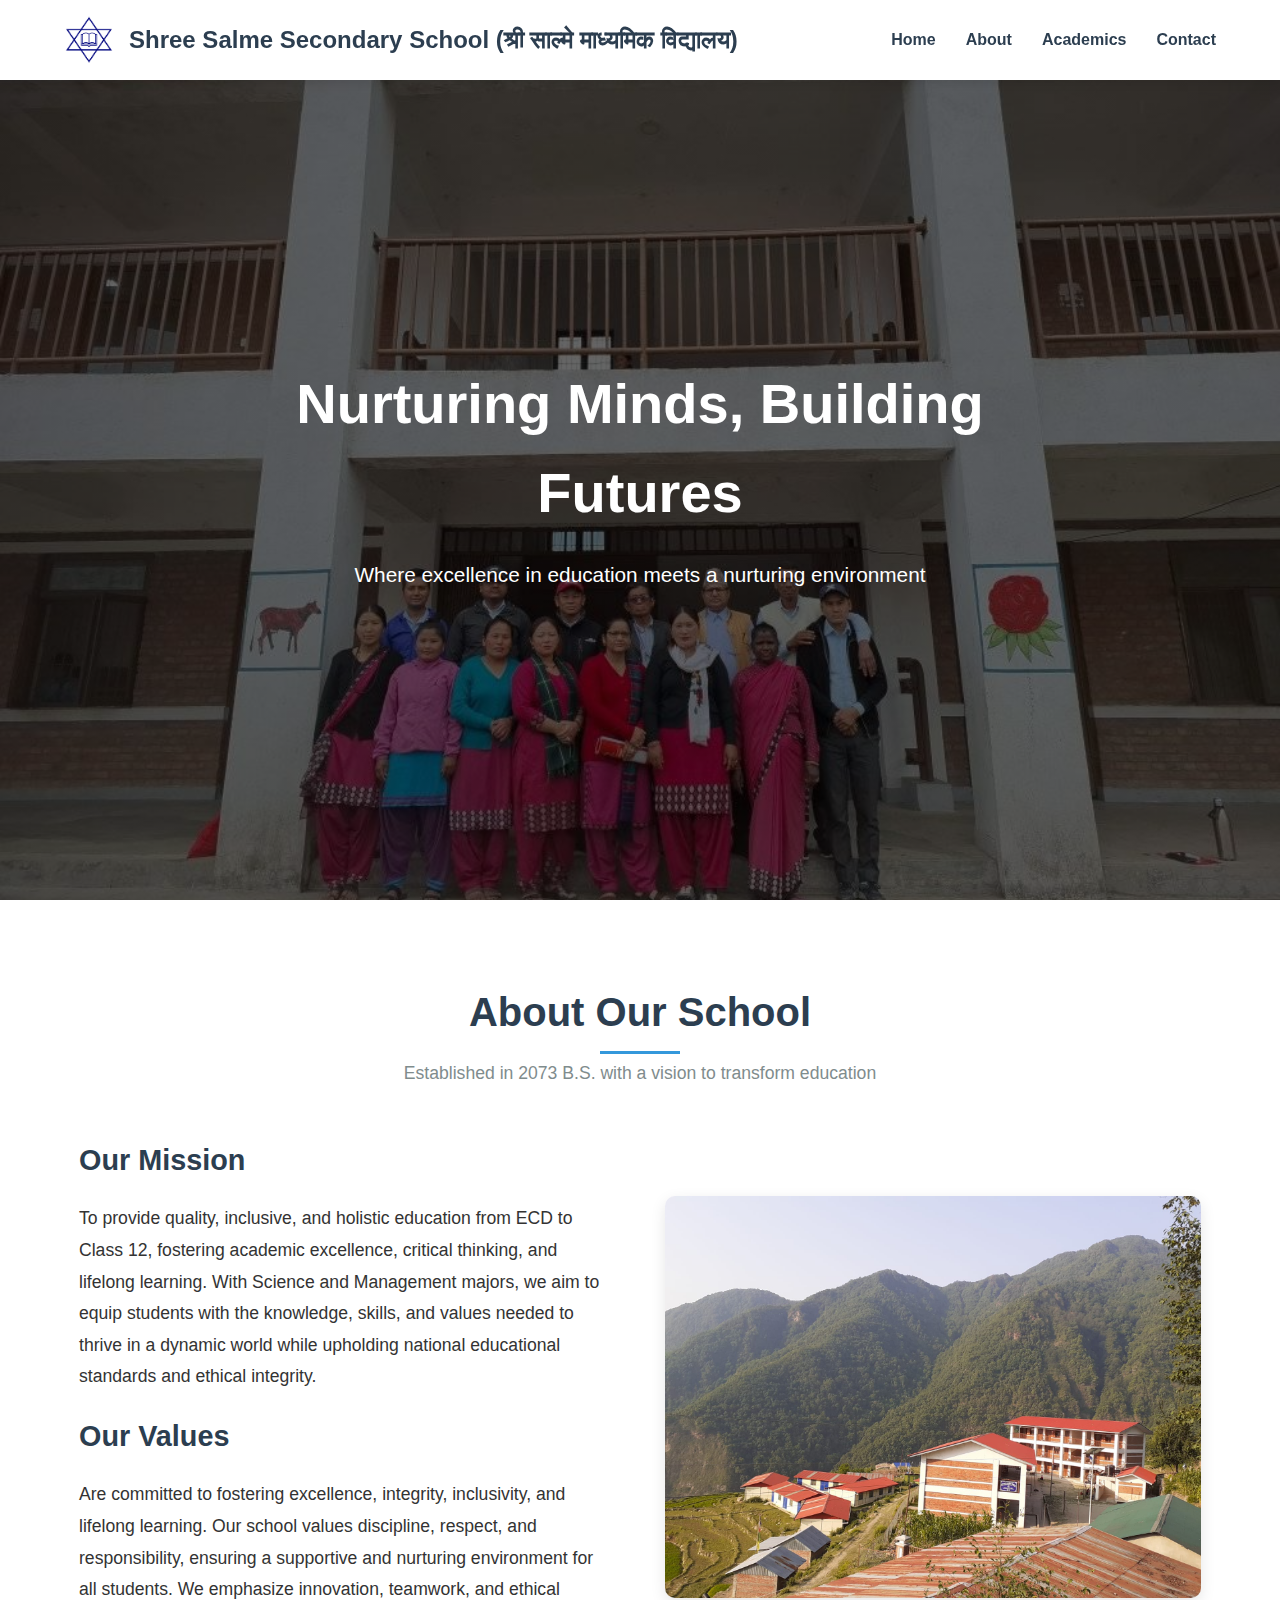
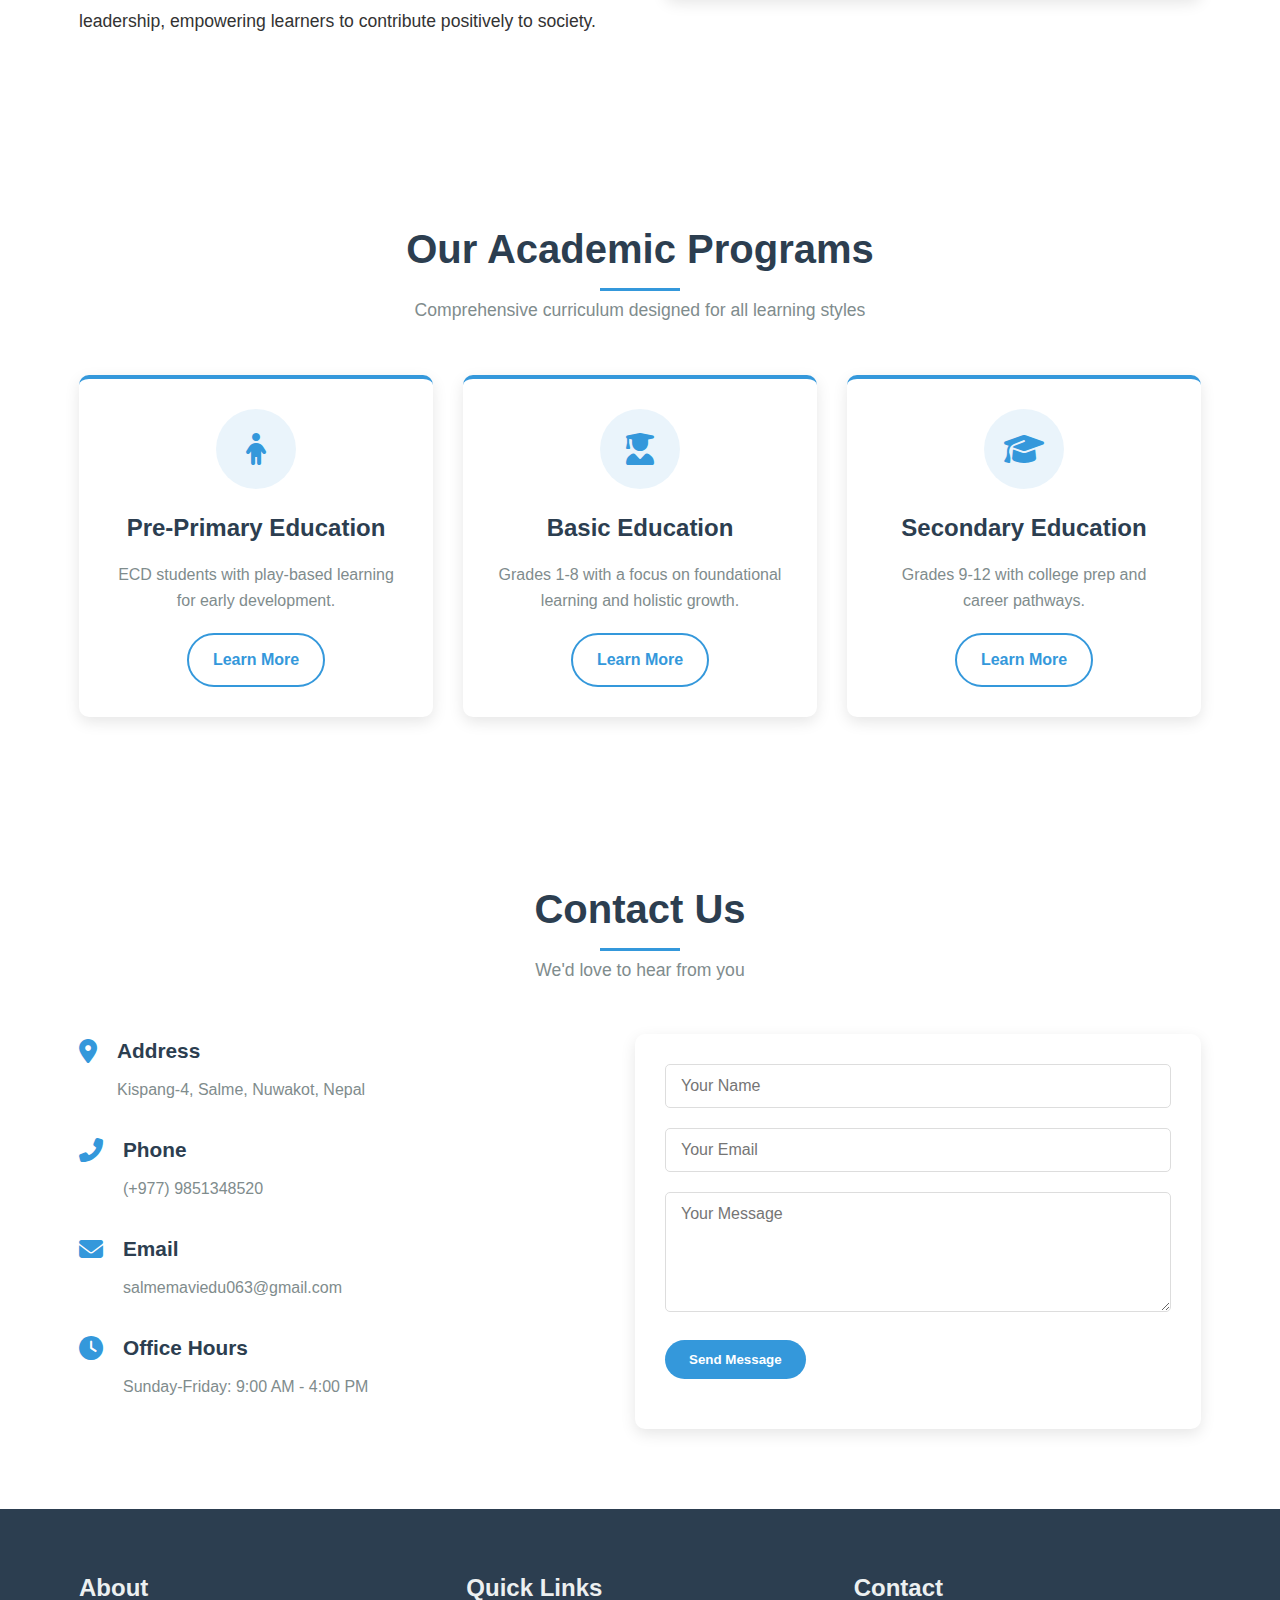
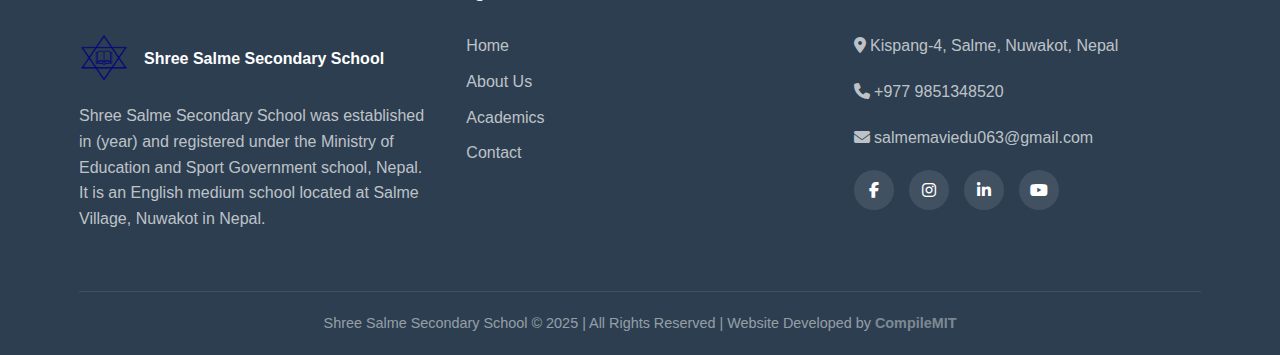
<file: index.html>
<!DOCTYPE html>
<html lang="en">
<head>
    <meta charset="UTF-8">
    <meta name="viewport" content="width=device-width, initial-scale=1.0">
    <title>Shree Salme Secondary School</title>
    <link rel="stylesheet" href="https://cdnjs.cloudflare.com/ajax/libs/font-awesome/6.4.0/css/all.min.css">
    <link rel="stylesheet" href="styles.css">
    <link rel="icon" type="image/png" href="img/logo.png">
</head>
<body>
    <!-- Header/Navigation -->
    <header class="header">
        <div class="container">
            <div class="logo">
                <img src="img/logo.png" alt="School Logo">
                <h1>Shree Salme Secondary School (श्री साल्मे माध्यमिक विद्यालय) </h1>
            </div>
            <nav class="nav">
                <ul class="nav-list">
                    <li><a href="#home">Home</a></li>
                    <li><a href="#about">About</a></li>
                    <li><a href="#academics">Academics</a></li>
                    <li><a href="#contact">Contact</a></li>
                </ul>
                <div class="hamburger">
                    <span></span>
                    <span></span>
                    <span></span>
                </div>
            </nav>
        </div>
    </header>

    <!-- Hero Section -->
    <section class="hero" id="home">
        <div class="hero-content">
            <h2>Nurturing Minds, Building Futures</h2>
            <p>Where excellence in education meets a nurturing environment</p>
        </div>
    </section>

    <!-- About Section -->
    <section class="about section-padding" id="about">
        <div class="container">
            <div class="section-header">
                <h2>About Our School</h2>
                <p>Established in 2073 B.S. with a vision to transform education</p>
            </div>
            <div class="about-content">
                <div class="about-text">
                    <h3>Our Mission</h3>
                    <p>To provide quality, inclusive, and holistic education from ECD to Class 12, fostering academic excellence, critical thinking, and lifelong learning. With Science and Management majors, we aim to equip students with the knowledge, skills, and values needed to thrive in a dynamic world while upholding national educational standards and ethical integrity.</p>
                    <div class="about-text">
                        <h3>Our Values</h3>
                        <p>Are committed to fostering excellence, integrity, inclusivity, and lifelong learning. Our school values discipline, respect, and responsibility, ensuring a supportive and nurturing environment for all students. We emphasize innovation, teamwork, and ethical leadership, empowering learners to contribute positively to society.</p>
                        
                    </div>
                </div>
                
                <div class="about-image">
                    <img src="img/school building.jpg" alt="School Building">
                </div>
            </div>
        </div>
    </section>

    <!-- Academics Section -->
    <section class="academics section-padding" id="academics">
        <div class="container">
            <div class="section-header">
                <h2>Our Academic Programs</h2>
                <p>Comprehensive curriculum designed for all learning styles</p>
            </div>
            <div class="programs-grid">
                <div class="program-card">
                    <div class="program-icon">
                        <i class="fas fa-child"></i>
                    </div>
                    <h3>Pre-Primary Education</h3>
                    <p>ECD students with play-based learning for early development.</p>
                    <a href="pre-primary.html" class="btn btn-outline">Learn More</a>
                </div>
                <div class="program-card">
                    <div class="program-icon">
                        <i class="fas fa-user-graduate"></i>
                    </div>
                    <h3>Basic Education</h3>
                    <p>Grades 1-8 with a focus on foundational learning and holistic growth.</p>
                    <a href="basicedu.html" class="btn btn-outline">Learn More</a>
                </div>
                <div class="program-card">
                    <div class="program-icon">
                        <i class="fas fa-graduation-cap"></i>
                    </div>
                    <h3>Secondary Education</h3>
                    <p>Grades 9-12 with college prep and career pathways.</p>
                    <a href="secondaryedu.html" class="btn btn-outline">Learn More</a>
                </div>
            </div>
        </div>
        
    </section>

    <!-- Contact Section -->
    <section class="contact section-padding" id="contact">
        <div class="container">
            <div class="section-header">
                <h2>Contact Us</h2>
                <p>We'd love to hear from you</p>
            </div>
            <div class="contact-content">
                <div class="contact-info">
                    <div class="info-item">
                        <i class="fas fa-map-marker-alt"></i>
                        <div>
                            <h3>Address</h3>
                            <p>Kispang-4, Salme, Nuwakot, Nepal</p>
                        </div>
                    </div>
                    <div class="info-item">
                        <i class="fas fa-phone-alt"></i>
                        <div>
                            <h3>Phone</h3>
                            <p>(+977) 9851348520 </p>
                        </div>
                    </div>
                    <div class="info-item">
                        <i class="fas fa-envelope"></i>
                        <div>
                            <h3>Email</h3>
                            <p>salmemaviedu063@gmail.com</p>
                        </div>
                    </div>
                    <div class="info-item">
                        <i class="fas fa-clock"></i>
                        <div>
                            <h3>Office Hours</h3>
                            <p>Sunday-Friday: 9:00 AM - 4:00 PM</p>
                        </div>
                    </div>
                </div>
                <div class="contact-form">
                    <form id="schoolContactForm" action="https://formsubmit.co/sangampandey.in@gmail.com" method="POST">
                        <div class="form-group">
                            <input type="text" id="name" placeholder="Your Name" required>
                        </div>
                        <div class="form-group">
                            <input type="email" id="email" placeholder="Your Email" required>
                        </div>
                        <div class="form-group">
                            <textarea id="message" rows="5" placeholder="Your Message" required></textarea>
                        </div>
                        <button type="submit" class="btn btn-primary">Send Message</button>
                    </form>
                </div>
            </div>
        </div>
    </section>

    <!-- Footer -->
    <footer class="footer">
        <div class="container">
            <div class="footer-content">
                <div class="footer-about">
                    <h2>About</h2><br>
                    <div class="logo">
                        <img src="img/logo.png" alt="School Logo">
                        <h4>Shree Salme Secondary School</h4>
                    </div>
                    <p>Shree Salme Secondary School was established in (year) and registered under the Ministry of Education and Sport Government school, Nepal. It is an English medium school located at Salme Village, Nuwakot in Nepal.</p>
                </div>
                <div class="footer-links">
                    <h2>Quick Links</h2><br>
                    <ul>
                        <li><a href="#home">Home</a></li>
                        <li><a href="#about">About Us</a></li>
                        <li><a href="#academics">Academics</a></li>
                        <li><a href="#contact">Contact</a></li>
                    </ul>
                </div>
                
                <div class="footer-about">
                    <h2>Contact</h2><br>
                    <div class="text">
                        <a href="https://maps.app.goo.gl/MGfnGiFA3TENCZ4X8" target="_blank">
                          <p>
                            <i class="fas fa-map-marker-alt"></i> 
                            <span>Kispang-4, Salme, Nuwakot, Nepal</span>
                          </p>
                        </a>
                        <a href="tel:+977 9851348520" target="_blank">
                          <p>
                            <i class="fas fa-phone"></i>
                            <span>+977 9851348520</span>
                          </p>
                        </a>
                        
                        <a href="mailto:salmemaviedu063@gmail.com" target="_blank">
                          <p><i class="fas fa-envelope"></i>
                            <span>salmemaviedu063@gmail.com</span>
                          </p>
                        </a>
                        
                      </div>
                    
                    <div class="social-links">
                        <a href="https://www.facebook.com/profile.php?id=100094973591242"><i class="fab fa-facebook-f"></i></a>
                        <a href="#"><i class="fab fa-instagram"></i></a>
                        <a href="#"><i class="fab fa-linkedin-in"></i></a>
                        <a href="#"><i class="fab fa-youtube"></i></a>
                    </div>
                </div>
        </div>
        <div class="footer-bottom" >
            <p> Shree Salme Secondary School &copy; 2025 | All Rights Reserved | Website Developed by <a href="https://www.linkedin.com/company/compilemit/" class="CompileMIT"><b>CompileMIT</b></a></p>
        </div>
    </footer>
    
    <script src="script.js"></script>
</body>
</html>
</file>
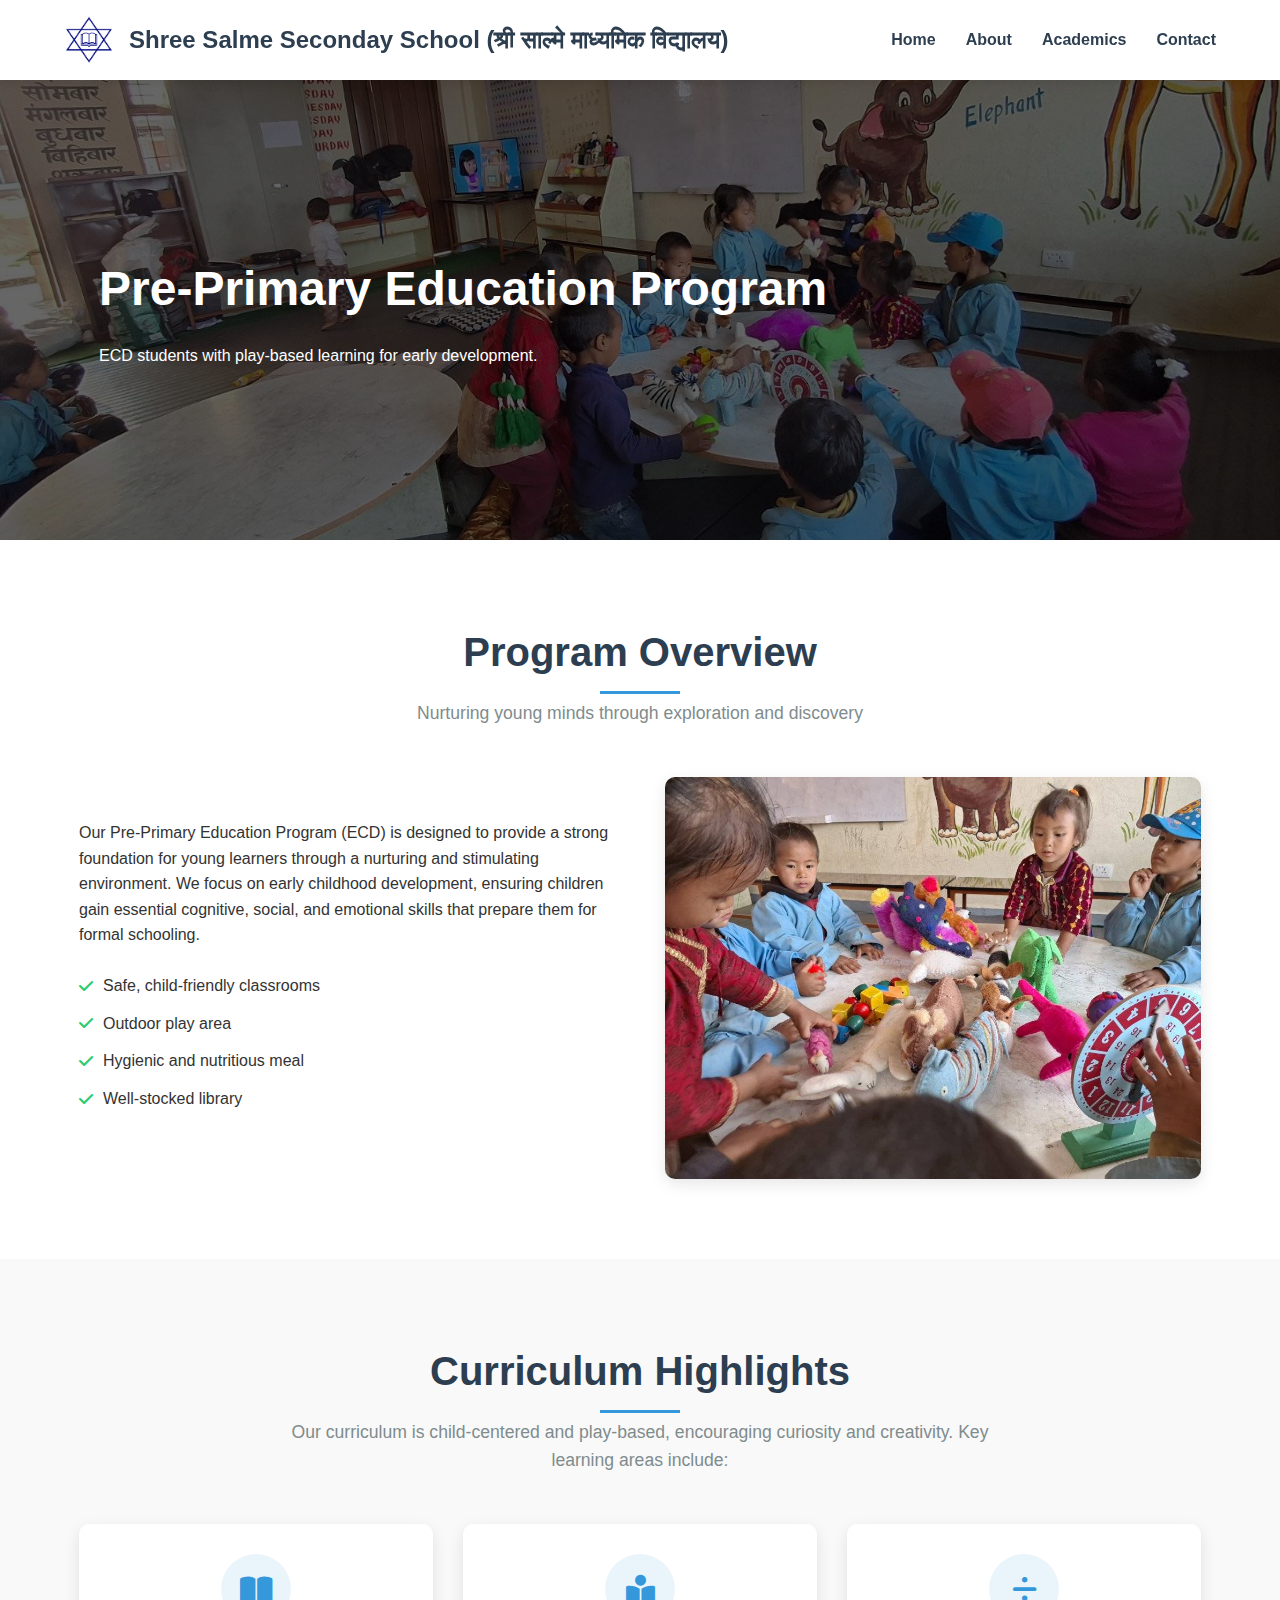
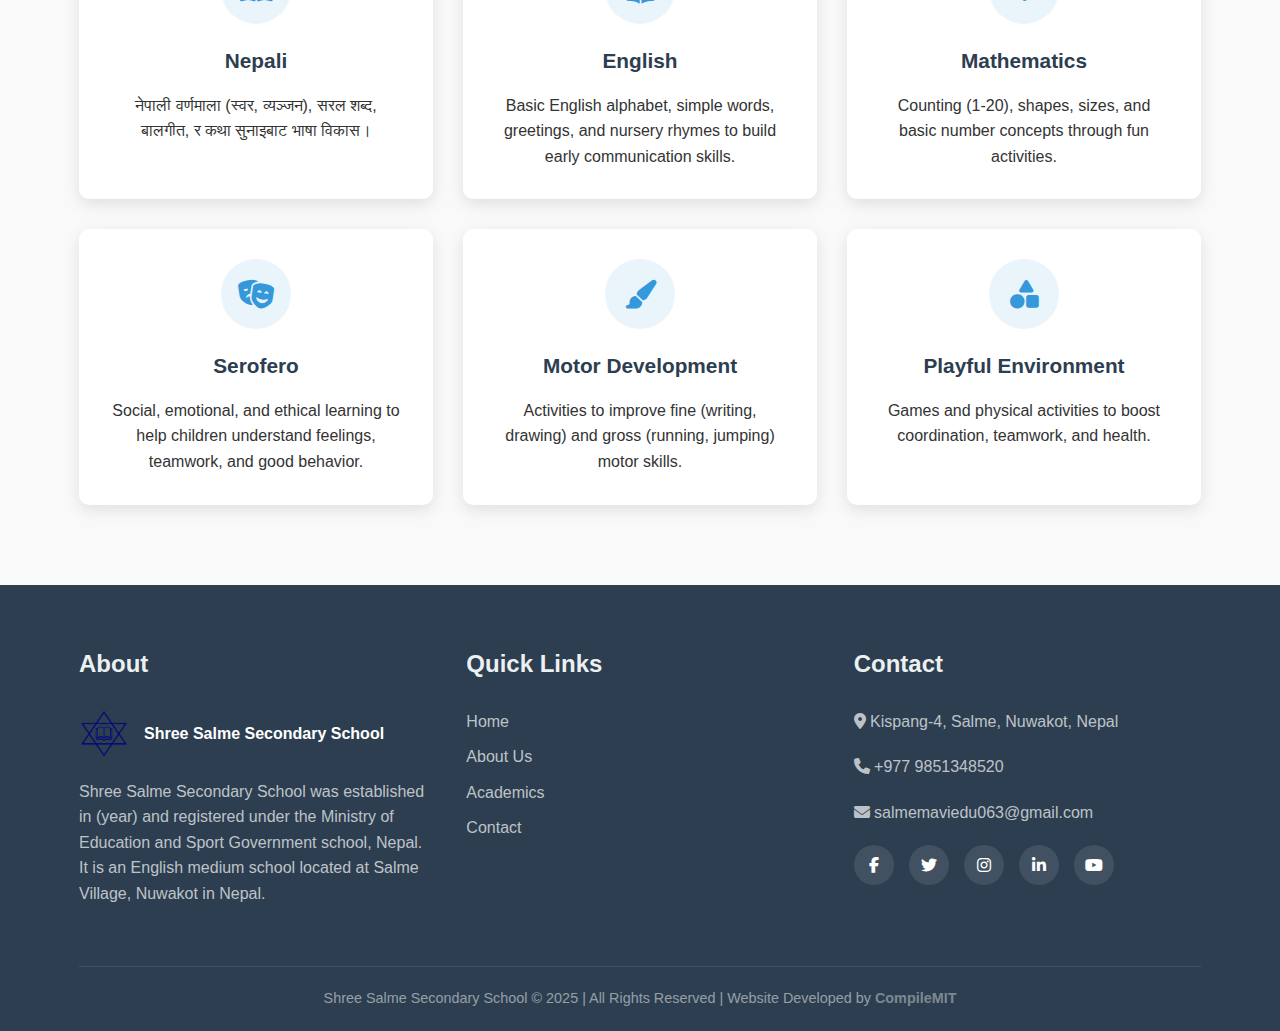
<file: pre-primary.html>
<!DOCTYPE html>
<html lang="en">
<head>
    <meta charset="UTF-8">
    <meta name="viewport" content="width=device-width, initial-scale=1.0">
    <title>Pre-Primary Education Program | Shree Salme Secondary School</title>
    <link rel="stylesheet" href="https://cdnjs.cloudflare.com/ajax/libs/font-awesome/6.4.0/css/all.min.css">
    <link rel="stylesheet" href="styles.css">
    <link rel="icon" type="image/png" href="img/logo.png">
</head>
<body>
    <!-- Reuse the same header from index.html -->
    <header class="header">
        <div class="container">
            <div class="logo">
                <img src="img/logo.png" alt="School Logo">
                <h1>Shree Salme Seconday School (श्री साल्मे माध्यमिक विद्यालय)</h1>
            </div>
            <nav class="nav">
                <ul class="nav-list">
                    <li><a href="index.html">Home</a></li>
                    <li><a href="index.html#about">About</a></li>
                    <li><a href="index.html#academics">Academics</a></li>
                    <li><a href="index.html#contact">Contact</a></li>
                </ul>
                <div class="hamburger">
                    <span></span>
                    <span></span>
                    <span></span>
                </div>
            </nav>
        </div>
    </header>

    <!-- Program Hero Section -->
    <section class="program-hero" style="background: linear-gradient(rgba(0, 0, 0, 0.6), rgba(0, 0, 0, 0.6)), url('img/pre-primary-cover.jpg') no-repeat center center/cover;">
        <div class="container">
            <div class="hero-content">
                <h1>Pre-Primary Education Program</h1>
                <p>ECD students with play-based learning for early development.</p>
            </div>
        </div>
    </section>

    <!-- Program Overview -->
    <section class="program-overview section-padding">
        <div class="container">
            <div class="section-header">
                <h2>Program Overview</h2>
                <p>Nurturing young minds through exploration and discovery</p>
            </div>
            <div class="overview-content">
                <div class="overview-text">
                    <p>Our Pre-Primary Education Program (ECD) is designed to provide a strong foundation for young learners through a nurturing and stimulating environment. We focus on early childhood development, ensuring children gain essential cognitive, social, and emotional skills that prepare them for formal schooling.</p>
                    <ul class="features-list">
                        <li><i class="fas fa-check"></i> Safe, child-friendly classrooms</li>
                        <li><i class="fas fa-check"></i> Outdoor play area</li>
                        <li><i class="fas fa-check"></i> Hygienic and nutritious meal</li>
                        <li><i class="fas fa-check"></i> Well-stocked library</li>
                    </ul>
                    
                </div>
                <div class="overview-image">
                    <img src="img/ECD-Students-Learning.jpg" alt="ECD Students Learning">
                </div>
            </div>
        </div>
    </section>

    <!-- Curriculum Highlights -->
    <section class="curriculum section-padding" style="background-color: #f9f9f9;">
        <div class="container">
            <div class="section-header">
                <h2>Curriculum Highlights</h2>
                <p>Our curriculum is child-centered and play-based, encouraging curiosity and creativity. Key learning areas include:</p>
            </div>
            <div class="curriculum-grid">
                <div class="curriculum-card">
                    <div class="card-icon">
                        <i class="fas fa-book-open"></i>
                    </div>
                    <h3>Nepali</h3>
                    <p>नेपाली वर्णमाला (स्वर, व्यञ्जन), सरल शब्द, बालगीत, र कथा सुनाइबाट भाषा विकास।</p>
                </div>
                <div class="curriculum-card">
                    <div class="card-icon">
                        <i class="fas fa-book-reader"></i>
                    </div>
                    <h3>English</h3>
                    <p>Basic English alphabet, simple words, greetings, and nursery rhymes to build early communication skills.</p>
                </div>
                <div class="curriculum-card">
                    <div class="card-icon">
                        <i class="fas fa-divide"></i>
                    </div>
                    <h3>Mathematics</h3>
                    <p>Counting (1-20), shapes, sizes, and basic number concepts through fun activities.</p>
                </div>
                <div class="curriculum-card">
                    <div class="card-icon">
                        <i class="fas fa-theater-masks"></i>
                    </div>
                    <h3>Serofero </h3>
                    <p>Social, emotional, and ethical learning to help children understand feelings, teamwork, and good behavior.</p>
                </div>
                <div class="curriculum-card">
                    <div class="card-icon">
                        <i class="fas fa-paint-brush"></i>
                    </div>
                    <h3>Motor Development</h3>
                    <p> Activities to improve fine (writing, drawing) and gross (running, jumping) motor skills.</p>
                </div>
                <div class="curriculum-card">
                    <div class="card-icon">
                        <i class="fas fa-shapes"></i>
                    </div>
                    <h3>Playful Environment</h3>
                    <p> Games and physical activities to boost coordination, teamwork, and health.</p>
                </div>
            </div>
        </div>
    </section>

  
    
    <!-- Reuse the same footer from index.html -->
    <!-- Footer -->
    <footer class="footer">
        <div class="container">
            <div class="footer-content">
                <div class="footer-about">
                    <h2>About</h2><br>
                    <div class="logo">
                        <img src="img/logo.png" alt="School Logo">
                        <h4>Shree Salme Secondary School </h4>
                    </div>
                    <p>Shree Salme Secondary School was established in (year) and registered under the Ministry of Education and Sport Government school, Nepal. It is an English medium school located at Salme Village, Nuwakot in Nepal.</p>
                </div>
                <div class="footer-links">
                    <h2>Quick Links</h2><br>
                    <ul>
                        <li><a href="#home">Home</a></li>
                        <li><a href="#about">About Us</a></li>
                        <li><a href="#academics">Academics</a></li>
                        <li><a href="#contact">Contact</a></li>
                    </ul>
                </div>
                
                <div class="footer-about">
                    <h2>Contact</h2><br>
                    <div class="text">
                        <a href="https://maps.app.goo.gl/MGfnGiFA3TENCZ4X8" target="_blank">
                          <p>
                            <i class="fas fa-map-marker-alt"></i> 
                            <span>Kispang-4, Salme, Nuwakot, Nepal</span>
                          </p>
                        </a>
                        <a href="tel:+977 9851348520" target="_blank">
                          <p>
                            <i class="fas fa-phone"></i>
                            <span>+977 9851348520</span>
                          </p>
                        </a>
                        
                        <a href="mailto:salmemaviedu063@gmail.com" target="_blank">
                          <p><i class="fas fa-envelope"></i>
                            <span>salmemaviedu063@gmail.com</span>
                          </p>
                        </a>
                        
                      </div>
                    
                    <div class="social-links">
                        <a href="https://www.facebook.com/profile.php?id=100094973591242"><i class="fab fa-facebook-f"></i></a>
                        <a href="#"><i class="fab fa-twitter"></i></a>
                        <a href="#"><i class="fab fa-instagram"></i></a>
                        <a href="#"><i class="fab fa-linkedin-in"></i></a>
                        <a href="#"><i class="fab fa-youtube"></i></a>
                    </div>
                </div>
        </div>
        <div class="footer-bottom">
            <p> Shree Salme Secondary School &copy; 2025 | All Rights Reserved | Website Developed by <a href="https://www.linkedin.com/company/compilemit/" class="CompileMIT"><b>CompileMIT</b></a></p>
        </div>
    </footer>

    <script src="script.js"></script>
</body>
</html>
</file>
<file: styles.css>
/* Global Styles */
:root {
    --primary-color: #3498db;
    --secondary-color: #2ecc71;
    --dark-color: #2c3e50;
    --light-color: #ecf0f1;
    --accent-color: #e74c3c;
    --text-color: #333;
    --text-light: #7f8c8d;
    --white: #fff;
    --shadow: 0 5px 15px rgba(0, 0, 0, 0.1);
    --transition: all 0.3s ease;
}

* {
    margin: 0;
    padding: 0;
    box-sizing: border-box;
}

body {
    font-family: 'Segoe UI', Tahoma, Geneva, Verdana, sans-serif;
    line-height: 1.6;
    color: var(--text-color);
    background-color: var(--white);
    overflow-x: hidden;
}

a {
    text-decoration: none;
    color: inherit;
}

ul {
    list-style: none;
}

img {
    max-width: 100%;
    height: auto;
}

.container {
    width: 90%;
    max-width: 1200px;
    margin: 0 auto;
    padding: 0 15px;
}

.btn {
    display: inline-block;
    padding: 12px 24px;
    border-radius: 30px;
    font-weight: 600;
    text-align: center;
    cursor: pointer;
    transition: var(--transition);
    border: none;
}

.btn-primary {
    background-color: var(--primary-color);
    color: var(--white);
}

.btn-primary:hover {
    background-color: #2980b9;
    transform: translateY(-3px);
    box-shadow: var(--shadow);
}

.btn-secondary {
    background-color: var(--secondary-color);
    color: var(--white);
}

.btn-secondary:hover {
    background-color: #27ae60;
    transform: translateY(-3px);
    box-shadow: var(--shadow);
}

.btn-outline {
    background-color: transparent;
    border: 2px solid var(--primary-color);
    color: var(--primary-color);
}

.btn-outline:hover {
    background-color: var(--primary-color);
    color: var(--white);
    transform: translateY(-3px);
}

.btn-small {
    padding: 8px 16px;
    font-size: 0.9rem;
}

.section-padding {
    padding: 80px 0;
}

.section-header {
    text-align: center;
    margin-bottom: 50px;
}

.section-header h2 {
    font-size: 2.5rem;
    color: var(--dark-color);
    margin-bottom: 15px;
    position: relative;
    display: inline-block;
}

.section-header h2::after {
    content: '';
    position: absolute;
    bottom: -10px;
    left: 50%;
    transform: translateX(-50%);
    width: 80px;
    height: 3px;
    background-color: var(--primary-color);
}

.section-header p {
    color: var(--text-light);
    font-size: 1.1rem;
    max-width: 700px;
    margin: 0 auto;
}

/* Header Styles */
.header {
    position: fixed;
    top: 0;
    left: 0;
    width: 100%;
    z-index: 1000;
    background-color: var(--white);
    box-shadow: 0 2px 10px rgba(0, 0, 0, 0.1);
    transition: var(--transition);
}

.header.scrolled {
    background-color: rgba(255, 255, 255, 0.95);
    box-shadow: 0 5px 20px rgba(0, 0, 0, 0.1);
}

.header .container {
    display: flex;
    justify-content: space-between;
    align-items: center;
    padding: 15px 0;
}

.logo {
    display: flex;
    align-items: center;
    gap: 15px;
}

.logo img {
    height: 50px;
    width: auto;
}

.logo h1 {
    font-size: 1.5rem;
    color: var(--dark-color);
    font-weight: 700;
}

.nav-list {
    display: flex;
    gap: 30px;
}

.nav-list li a {
    font-weight: 600;
    color: var(--dark-color);
    transition: var(--transition);
    position: relative;
}

.nav-list li a::after {
    content: '';
    position: absolute;
    bottom: -5px;
    left: 0;
    width: 0;
    height: 2px;
    background-color: var(--primary-color);
    transition: var(--transition);
}

.nav-list li a:hover::after {
    width: 100%;
}

.nav-list li a:hover {
    color: var(--primary-color);
}

.hamburger {
    display: none;
    cursor: pointer;
    flex-direction: column;
    gap: 5px;
}

.hamburger span {
    display: block;
    width: 25px;
    height: 3px;
    background-color: var(--dark-color);
    transition: var(--transition);
}

/* Hero Section */
.hero {
    height: 100vh;
    min-height: 700px;
    background: linear-gradient(rgba(0, 0, 0, 0.6), rgba(0, 0, 0, 0.6)), 
                url('img/home-cover.jpg') no-repeat center center/cover;
    color: var(--white);
    display: flex;
    align-items: center;
    text-align: center;
    padding-top: 80px;
}

.hero-content {
    max-width: 800px;
    margin: 0 auto;
    padding: 0 20px;
}

.hero h2 {
    font-size: 3.5rem;
    margin-bottom: 20px;
    animation: fadeInDown 1s ease;
}

.hero p {
    font-size: 1.3rem;
    margin-bottom: 30px;
    animation: fadeInUp 1s ease 0.3s both;
}

.hero-buttons {
    display: flex;
    justify-content: center;
    gap: 20px;
    animation: fadeInUp 1s ease 0.6s both;
}

/* About Section */
.about-content {
    display: flex;
    gap: 50px;
    align-items: center;
}

.about-text {
    flex: 1;
}

.about-text h3 {
    font-size: 1.8rem;
    color: var(--dark-color);
    margin-bottom: 20px;
}

.about-text p {
    margin-bottom: 20px;
    font-size: 1.1rem;
    line-height: 1.8;
}

.values-list {
    margin: 30px 0;
}

.values-list li {
    margin-bottom: 15px;
    display: flex;
    align-items: center;
    gap: 10px;
    font-size: 1.1rem;
}

.values-list i {
    color: var(--secondary-color);
    font-size: 1.2rem;
}

.about-image {
    flex: 1;
    border-radius: 10px;
    overflow: hidden;
    box-shadow: var(--shadow);
}

.about-image img {
    width: 100%;
    height: auto;
    display: block;
    transition: var(--transition);
}

.about-image:hover img {
    transform: scale(1.05);
}

/* Academics Section */
.programs-grid {
    display: grid;
    grid-template-columns: repeat(auto-fit, minmax(300px, 1fr));
    gap: 30px;
}

.program-card {
    background-color: var(--white);
    border-radius: 10px;
    padding: 30px;
    text-align: center;
    box-shadow: var(--shadow);
    transition: var(--transition);
    border-top: 4px solid var(--primary-color);
}

.program-card:hover {
    transform: translateY(-10px);
    box-shadow: 0 15px 30px rgba(0, 0, 0, 0.1);
}

.program-icon {
    width: 80px;
    height: 80px;
    background-color: rgba(52, 152, 219, 0.1);
    border-radius: 50%;
    display: flex;
    align-items: center;
    justify-content: center;
    margin: 0 auto 20px;
}

.program-icon i {
    font-size: 2rem;
    color: var(--primary-color);
}

.program-card h3 {
    font-size: 1.5rem;
    margin-bottom: 15px;
    color: var(--dark-color);
}

.program-card p {
    margin-bottom: 20px;
    color: var(--text-light);
}

/* Contact Section */
.contact-content {
    display: flex;
    gap: 50px;
}

.contact-info {
    flex: 1;
}

.info-item {
    display: flex;
    gap: 20px;
    margin-bottom: 30px;
    align-items: flex-start;
}

.info-item i {
    font-size: 1.5rem;
    color: var(--primary-color);
    margin-top: 5px;
}

.info-item h3 {
    font-size: 1.3rem;
    margin-bottom: 10px;
    color: var(--dark-color);
}

.info-item p {
    color: var(--text-light);
}

.contact-form {
    flex: 1;
    background-color: var(--white);
    padding: 30px;
    border-radius: 10px;
    box-shadow: var(--shadow);
}

.form-group {
    margin-bottom: 20px;
}

.form-group input,
.form-group select,
.form-group textarea {
    width: 100%;
    padding: 12px 15px;
    border: 1px solid #ddd;
    border-radius: 5px;
    font-family: inherit;
    font-size: 1rem;
    transition: var(--transition);
}

.form-group input:focus,
.form-group select:focus,
.form-group textarea:focus {
    outline: none;
    border-color: var(--primary-color);
    box-shadow: 0 0 0 3px rgba(52, 152, 219, 0.2);
}

.form-group textarea {
    resize: vertical;
    min-height: 120px;
}

/* Footer */
.footer {
    background-color: var(--dark-color);
    color: var(--light-color);
    padding: 60px 0 0;
}

.footer-content {
    display: grid;
    grid-template-columns: repeat(auto-fit, minmax(250px, 1fr));
    gap: 40px;
    margin-bottom: 40px;
}

.footer-about .logo {
    margin-bottom: 20px;
    color: var(--white);
}

.footer-about p {
    margin-bottom: 20px;
    color: rgba(255, 255, 255, 0.7);
}

.social-links {
    display: flex;
    gap: 15px;
}

.social-links a {
    display: flex;
    align-items: center;
    justify-content: center;
    width: 40px;
    height: 40px;
    background-color: rgba(255, 255, 255, 0.1);
    border-radius: 50%;
    color: var(--white);
    transition: var(--transition);
}

.social-links a:hover {
    background-color: var(--primary-color);
    transform: translateY(-3px);
}

.footer-links h3,
.footer-newsletter h3 {
    font-size: 1.3rem;
    margin-bottom: 20px;
    color: var(--white);
    position: relative;
    padding-bottom: 10px;
}

.footer-links h3::after,
.footer-newsletter h3::after {
    content: '';
    position: absolute;
    bottom: 0;
    left: 0;
    width: 40px;
    height: 2px;
    background-color: var(--primary-color);
}

.footer-links ul li {
    margin-bottom: 10px;
}

.footer-links ul li a {
    color: rgba(255, 255, 255, 0.7);
    transition: var(--transition);
}

.footer-links ul li a:hover {
    color: var(--primary-color);
    padding-left: 5px;
}

.footer-newsletter p {
    color: rgba(255, 255, 255, 0.7);
    margin-bottom: 20px;
}

.footer-newsletter input {
    width: 100%;
    padding: 12px 15px;
    border: none;
    border-radius: 5px;
    margin-bottom: 10px;
    font-family: inherit;
}

.footer-bottom {
    border-top: 1px solid rgba(255, 255, 255, 0.1);
    padding: 20px 0;
    text-align: center;
    color: rgba(255, 255, 255, 0.5);
    font-size: 0.9rem;
    display: flex;
    flex-direction: column;
    gap: 10px;
}

.footer-legal {
    display: flex;
    justify-content: center;
    gap: 20px;
}

.footer-legal a {
    color: rgba(255, 255, 255, 0.7);
    transition: var(--transition);
}

.footer-legal a:hover {
    color: var(--primary-color);
}

/* CompileMIT Animation */
.CompileMIT {
    color: rgba(255, 255, 255, 0.4);
    transition: var(--transition);
}
.CompileMIT:hover {
    color:  rgba(1, 104, 179, 1);
    padding-left: 5px;
}

/* Animations */
@keyframes fadeIn {
    from {
        opacity: 0;
    }
    to {
        opacity: 1;
    }
}

@keyframes fadeInDown {
    from {
        opacity: 0;
        transform: translateY(-30px);
    }
    to {
        opacity: 1;
        transform: translateY(0);
    }
}

@keyframes fadeInUp {
    from {
        opacity: 0;
        transform: translateY(30px);
    }
    to {
        opacity: 1;
        transform: translateY(0);
    }
}

/* Responsive Styles */
@media (max-width: 992px) {
    .about-content,
    .contact-content {
        flex-direction: column;
    }
    
    .about-image {
        order: -1;
    }
    
    .section-header h2 {
        font-size: 2rem;
    }
    
    .hero h2 {
        font-size: 2.8rem;
    }
}

@media (max-width: 768px) {
    .nav-list {
        position: fixed;
        top: 80px;
        left: -100%;
        width: 100%;
        height: calc(100vh - 80px);
        background-color: var(--white);
        flex-direction: column;
        align-items: center;
        justify-content: center;
        gap: 30px;
        transition: var(--transition);
    }
    
    .nav-list.active {
        left: 0;
    }
    
    .hamburger {
        display: flex;
    }
    
    .hamburger.active span:nth-child(1) {
        transform: rotate(45deg) translate(5px, 5px);
    }
    
    .hamburger.active span:nth-child(2) {
        opacity: 0;
    }
    
    .hamburger.active span:nth-child(3) {
        transform: rotate(-45deg) translate(7px, -6px);
    }
    
    .hero h2 {
        font-size: 2.2rem;
    }
    
    .hero p {
        font-size: 1.1rem;
    }
    
    .hero-buttons {
        flex-direction: column;
        align-items: center;
    }
    
    .facility-slide img {
        height: 400px;
    }
    
    .testimonial-controls {
        position: static;
        transform: none;
        justify-content: center;
        margin-top: 30px;
        gap: 20px;
    }
}

@media (max-width: 576px) {
    .section-padding {
        padding: 60px 0;
    }
    
    .section-header h2 {
        font-size: 1.8rem;
    }
    
    .hero {
        min-height: 600px;
    }
    
    .hero h2 {
        font-size: 1.8rem;
    }
    
    .facility-slide img {
        height: 300px;
    }
    
    .slide-content {
        padding: 15px;
    }
    
    .slide-content h3 {
        font-size: 1.5rem;
    }
}


/* Pre-Primary CSS */
/* Program Page Specific Styles */
.program-hero {
    height: 60vh;
    min-height: 400px;
    display: flex;
    align-items: center;
    color: var(--white);
    padding-top: 80px;
}

.program-hero .hero-content {
    max-width: 100%;
    text-align: left;
}

.program-hero h1 {
    font-size: 3rem;
    margin-bottom: 15px;
    animation: fadeInDown 1s ease;
}

.program-overview .overview-content {
    display: flex;
    gap: 50px;
    align-items: center;
}

.overview-text {
    flex: 1;
}

.overview-image {
    flex: 1;
    border-radius: 10px;
    overflow: hidden;
    box-shadow: var(--shadow);
}

.overview-image img {
    width: 100%;
    height: auto;
    display: block;
    transition: var(--transition);
}

.overview-image:hover img {
    transform: scale(1.03);
}

.features-list {
    margin: 25px 0;
}

.features-list li {
    margin-bottom: 12px;
    display: flex;
    align-items: center;
    gap: 10px;
}

.features-list i {
    color: var(--secondary-color);
}

.overview-stats {
    display: flex;
    gap: 30px;
    margin-top: 40px;
}

.stat-item {
    text-align: center;
}

.stat-item h3 {
    font-size: 2.5rem;
    color: var(--primary-color);
    margin-bottom: 5px;
}

.stat-item p {
    color: var(--text-light);
}

.curriculum-grid {
    display: grid;
    grid-template-columns: repeat(auto-fit, minmax(300px, 1fr));
    gap: 30px;
}

.curriculum-card {
    background-color: var(--white);
    padding: 30px;
    border-radius: 10px;
    box-shadow: var(--shadow);
    text-align: center;
    transition: var(--transition);
}

.curriculum-card:hover {
    transform: translateY(-10px);
    box-shadow: 0 15px 30px rgba(0, 0, 0, 0.1);
}

.card-icon {
    width: 70px;
    height: 70px;
    background-color: rgba(52, 152, 219, 0.1);
    border-radius: 50%;
    display: flex;
    align-items: center;
    justify-content: center;
    margin: 0 auto 20px;
}

.card-icon i {
    font-size: 1.8rem;
    color: var(--primary-color);
}

.curriculum-card h3 {
    font-size: 1.3rem;
    margin-bottom: 15px;
    color: var(--dark-color);
}


/* Basic Education Program */
/* Basic Education Page Specific Styles */
.grade-levels {
    margin-top: 40px;
}

.levels-grid {
    display: grid;
    grid-template-columns: repeat(auto-fit, minmax(250px, 1fr));
    gap: 20px;
    margin-top: 20px;
}

.level-card {
    background-color: rgba(52, 152, 219, 0.1);
    padding: 20px;
    border-radius: 8px;
    border-left: 4px solid var(--primary-color);
}

.level-card h4 {
    color: var(--primary-color);
    margin-bottom: 10px;
}

/* Accordion Styles */
.framework-accordion {
    max-width: 800px;
    margin: 0 auto;
}

.accordion-item {
    margin-bottom: 15px;
    border-radius: 8px;
    overflow: hidden;
    box-shadow: 0 2px 10px rgba(0, 0, 0, 0.1);
}

.accordion-header {
    width: 100%;
    padding: 18px 25px;
    background-color: var(--primary-color);
    color: var(--white);
    border: none;
    text-align: left;
    font-size: 1.1rem;
    font-weight: 600;
    display: flex;
    justify-content: space-between;
    align-items: center;
    cursor: pointer;
    transition: var(--transition);
}

.accordion-header:hover {
    background-color: #2980b9;
}

.accordion-header i {
    transition: var(--transition);
}

.accordion-header.active i {
    transform: rotate(180deg);
}

.accordion-content {
    padding: 0 25px;
    max-height: 0;
    overflow: hidden;
    transition: max-height 0.3s ease;
    background-color: var(--white);
}

.accordion-content p {
    margin-bottom: 15px;
    padding-top: 15px;
}

.accordion-content ul {
    padding-left: 20px;
    margin-bottom: 20px;
}

.accordion-content li {
    margin-bottom: 8px;
}

/* Tab Styles */
.grade-tabs {
    margin-top: 30px;
}

.tab-buttons {
    display: flex;
    border-bottom: 2px solid #eee;
    margin-bottom: 30px;
}

.tab-btn {
    padding: 12px 25px;
    background: none;
    border: none;
    border-bottom: 3px solid transparent;
    font-weight: 600;
    color: var(--text-light);
    cursor: pointer;
    transition: var(--transition);
}

.tab-btn.active {
    color: var(--primary-color);
    border-bottom-color: var(--primary-color);
}

.tab-content {
    display: none;
}

.tab-content.active {
    display: block;
    animation: fadeIn 0.5s ease;
}

.tab-grid {
    display: grid;
    grid-template-columns: repeat(auto-fit, minmax(250px, 1fr));
    gap: 30px;
}

.tab-item {
    background-color: var(--white);
    padding: 25px;
    border-radius: 8px;
    box-shadow: var(--shadow);
    transition: var(--transition);
}

.tab-item:hover {
    transform: translateY(-5px);
}

.tab-item h4 {
    color: var(--primary-color);
    margin-bottom: 15px;
    display: flex;
    align-items: center;
    gap: 10px;
}

.tab-item i {
    font-size: 1.2rem;
}

/* Assessment Grid */
.assessment-grid {
    display: grid;
    grid-template-columns: repeat(auto-fit, minmax(250px, 1fr));
    gap: 30px;
}

.assessment-card {
    background-color: var(--white);
    padding: 30px;
    border-radius: 10px;
    box-shadow: var(--shadow);
    text-align: center;
    transition: var(--transition);
}

.assessment-card:hover {
    transform: translateY(-10px);
}

.assessment-card .card-icon {
    width: 70px;
    height: 70px;
    background-color: rgba(52, 152, 219, 0.1);
    border-radius: 50%;
    display: flex;
    align-items: center;
    justify-content: center;
    margin: 0 auto 20px;
}

.assessment-card .card-icon i {
    font-size: 1.8rem;
    color: var(--primary-color);
}

.assessment-card h3 {
    font-size: 1.3rem;
    margin-bottom: 15px;
    color: var(--dark-color);
}

/* Activity Slider */
.activity-slider {
    position: relative;
    border-radius: 10px;
    overflow: hidden;
    box-shadow: var(--shadow);
}

.activity-slide {
    display: none;
    position: relative;
}

.activity-slide.active {
    display: block;
}

.activity-slide img {
    width: 100%;
    height: 500px;
    object-fit: cover;
}

/* Responsive Styles */
@media (max-width: 768px) {
    .tab-buttons {
        flex-direction: column;
    }
    
    .tab-btn {
        border-bottom: none;
        border-left: 3px solid transparent;
        text-align: left;
    }
    
    .tab-btn.active {
        border-bottom: none;
        border-left-color: var(--primary-color);
    }
    
    .activity-slide img {
        height: 400px;
    }
}

@media (max-width: 576px) {
    .activity-slide img {
        height: 300px;
    }
}


/*Secondary Education Program*/
/* Secondary Education Page Specific Styles */
.highlights-grid {
    display: grid;
    grid-template-columns: repeat(auto-fit, minmax(250px, 1fr));
    gap: 30px;
    margin: 40px 0;
}

.highlight-card {
    background-color: var(--white);
    padding: 25px;
    border-radius: 8px;
    box-shadow: var(--shadow);
    text-align: center;
    transition: var(--transition);
}

.highlight-card:hover {
    transform: translateY(-5px);
}

.highlight-card i {
    font-size: 2rem;
    color: var(--primary-color);
    margin-bottom: 15px;
}

.highlight-card h3 {
    font-size: 1.2rem;
    margin-bottom: 10px;
    color: var(--dark-color);
}

.stats-container {
    display: flex;
    justify-content: space-around;
    margin: 40px 0;
    flex-wrap: wrap;
    gap: 20px;
}

.stat-item {
    text-align: center;
    min-width: 120px;
}

.stat-number {
    display: block;
    font-size: 2.5rem;
    font-weight: 700;
    color: var(--primary-color);
    line-height: 1;
}

.stat-label {
    font-size: 1rem;
    color: var(--text-light);
}

/* Academic Programs Accordion */
.program-accordion {
    max-width: 1000px;
    margin: 0 auto;
}

.accordion-item {
    margin-bottom: 15px;
    border-radius: 8px;
    overflow: hidden;
    box-shadow: 0 2px 15px rgba(0, 0, 0, 0.1);
}

.accordion-header {
    width: 100%;
    padding: 20px 30px;
    background-color: var(--primary-color);
    color: var(--white);
    border: none;
    text-align: left;
    font-size: 1.2rem;
    font-weight: 600;
    display: flex;
    justify-content: space-between;
    align-items: center;
    cursor: pointer;
    transition: var(--transition);
}

.accordion-header:hover {
    background-color: #2980b9;
}

.accordion-header i {
    transition: var(--transition);
}

.accordion-header.active i {
    transform: rotate(180deg);
}

.accordion-content {
    background-color: var(--white);
    max-height: 0;
    overflow: hidden;
    transition: max-height 0.3s ease;
}

.program-details {
    display: grid;
    grid-template-columns: repeat(auto-fit, minmax(300px, 1fr));
    gap: 30px;
    padding: 30px;
}

.detail-col h4 {
    color: var(--primary-color);
    margin-bottom: 15px;
    font-size: 1.1rem;
}

.detail-col ul {
    padding-left: 20px;
}

.detail-col li {
    margin-bottom: 8px;
}

/* Course Catalog */
.catalog-tabs {
    margin-top: 40px;
}

.tab-buttons {
    display: flex;
    flex-wrap: wrap;
    gap: 10px;
    margin-bottom: 30px;
}

.tab-btn {
    padding: 12px 25px;
    background-color: var(--white);
    border: 2px solid var(--primary-color);
    color: var(--primary-color);
    font-weight: 600;
    border-radius: 30px;
    cursor: pointer;
    transition: var(--transition);
}

.tab-btn.active {
    background-color: var(--primary-color);
    color: var(--white);
}

.tab-content {
    display: none;
}

.tab-content.active {
    display: block;
    animation: fadeIn 0.5s ease;
}

.course-grid {
    display: grid;
    grid-template-columns: repeat(auto-fit, minmax(250px, 1fr));
    gap: 30px;
}

.course-category {
    background-color: var(--white);
    padding: 25px;
    border-radius: 8px;
    box-shadow: var(--shadow);
}

.course-category h3 {
    color: var(--primary-color);
    margin-bottom: 15px;
    padding-bottom: 10px;
    border-bottom: 2px solid #eee;
}

.course-category ul {
    padding-left: 15px;
}

.course-category li {
    margin-bottom: 8px;
}

.catalog-cta {
    text-align: center;
    margin-top: 40px;
}

/* College & Career Readiness */
.readiness-grid {
    display: grid;
    grid-template-columns: repeat(auto-fit, minmax(250px, 1fr));
    gap: 30px;
}

.readiness-card {
    background-color: var(--white);
    padding: 30px;
    border-radius: 10px;
    box-shadow: var(--shadow);
    transition: var(--transition);
}

.readiness-card:hover {
    transform: translateY(-10px);
}

.readiness-card .card-icon {
    width: 70px;
    height: 70px;
    background-color: rgba(52, 152, 219, 0.1);
    border-radius: 50%;
    display: flex;
    align-items: center;
    justify-content: center;
    margin: 0 auto 20px;
}

.readiness-card .card-icon i {
    font-size: 1.8rem;
    color: var(--primary-color);
}

.readiness-card h3 {
    font-size: 1.3rem;
    margin-bottom: 15px;
    color: var(--dark-color);
    text-align: center;
}

.readiness-card ul {
    padding-left: 20px;
}

.readiness-card li {
    margin-bottom: 8px;
}

/* Student Life Slider */
.life-slider {
    position: relative;
    border-radius: 10px;
    overflow: hidden;
    box-shadow: var(--shadow);
}

.life-slide {
    display: none;
    position: relative;
}

.life-slide.active {
    display: block;
}

.life-slide img {
    width: 100%;
    height: 500px;
    object-fit: cover;
}

.slide-content {
    position: absolute;
    bottom: 0;
    left: 0;
    right: 0;
    background: linear-gradient(to top, rgba(0, 0, 0, 0.8), transparent);
    color: var(--white);
    padding: 30px;
}

.slide-content h3 {
    font-size: 2rem;
    margin-bottom: 10px;
}

.slider-controls {
    position: absolute;
    top: 50%;
    left: 0;
    right: 0;
    display: flex;
    justify-content: space-between;
    transform: translateY(-50%);
    padding: 0 20px;
}

.slider-controls button {
    background-color: rgba(255, 255, 255, 0.3);
    border: none;
    width: 50px;
    height: 50px;
    border-radius: 50%;
    color: var(--white);
    font-size: 1.2rem;
    cursor: pointer;
    transition: var(--transition);
    display: flex;
    align-items: center;
    justify-content: center;
}

.slider-controls button:hover {
    background-color: var(--primary-color);
}

.slider-dots {
    position: absolute;
    bottom: 20px;
    left: 50%;
    transform: translateX(-50%);
    display: flex;
    gap: 10px;
}

.dot {
    width: 12px;
    height: 12px;
    border-radius: 50%;
    background-color: rgba(255, 255, 255, 0.5);
    cursor: pointer;
    transition: var(--transition);
}

.dot.active {
    background-color: var(--white);
}

/* Responsive Styles */
@media (max-width: 992px) {
    .overview-content {
        flex-direction: column;
    }
    
    .program-details {
        grid-template-columns: 1fr 1fr;
    }
}

@media (max-width: 768px) {
    .program-details {
        grid-template-columns: 1fr;
    }
    
    .life-slide img {
        height: 400px;
    }
}

@media (max-width: 576px) {
    .stats-container {
        flex-direction: column;
        align-items: center;
    }
    
    .life-slide img {
        height: 300px;
    }
    
    .slide-content {
        padding: 15px;
    }
    
    .slide-content h3 {
        font-size: 1.5rem;
    }
}
</file>
